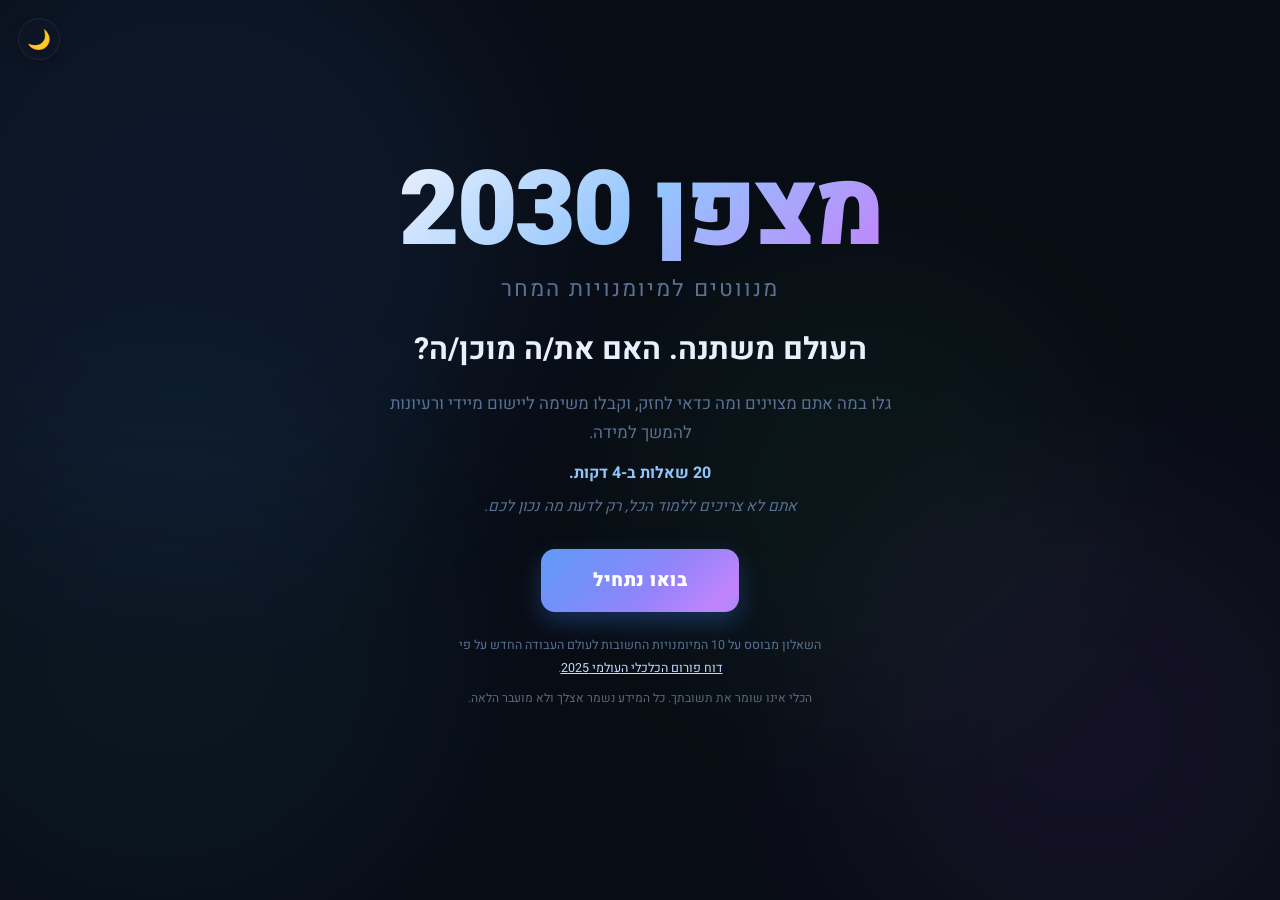
<file: index.html>
<!DOCTYPE html>
<html lang="he" dir="rtl">
<head>
    <meta charset="UTF-8">
    <meta name="viewport" content="width=device-width, initial-scale=1.0">
    <title>מצפן 2030 – מנווטים למיומנויות המחר</title>
    <meta name="description" content="מצפן 2030 – גלו במה אתם מצוינים ומה כדאי לחזק, וקבלו משימה ליישום מיידי ורעיונות להמשך למידה. 20 שאלות ב-4 דקות.">
    <script src="js/chart.umd.min.js"></script>
    <link href="https://fonts.googleapis.com/css2?family=Heebo:wght@300;400;700;900&display=swap" rel="stylesheet">
    <link rel="stylesheet" href="styles.css">
    <script>
        (function(){
            var t = localStorage.getItem('theme');
            if (t === 'light') document.documentElement.setAttribute('data-theme', 'light');
        })();
    </script>
</head>
<body>
<button class="theme-toggle" id="theme-toggle" aria-label="החלף מצב תצוגה">🌙</button>
<div class="bg-orbs">
    <div class="orb orb-1"></div>
    <div class="orb orb-2"></div>
    <div class="orb orb-3"></div>
    <div class="orb orb-4"></div>
</div>

<div class="container">

    <!-- ─── WELCOME ─── -->
    <section id="screen-welcome" class="screen active">
        <div class="welcome-wrap">
            <h1 class="welcome-title">מצפן 2030</h1>
            <p class="welcome-subtitle">מנווטים למיומנויות המחר</p>
            <p class="welcome-cta-headline">העולם משתנה. האם את/ה מוכן/ה?</p>
            <p class="welcome-desc">גלו במה אתם מצוינים ומה כדאי לחזק, וקבלו משימה ליישום מיידי ורעיונות להמשך למידה.</p>
            <p class="welcome-stats">20 שאלות ב-4 דקות.</p>
            <p class="welcome-tagline">אתם לא צריכים ללמוד הכל, רק לדעת מה נכון לכם.</p>
            <button class="btn-cta" onclick="app.start()">בואו נתחיל</button>
            <p class="welcome-note-wef">השאלון מבוסס על 10 המיומנויות החשובות לעולם העבודה החדש על פי<br><a href="https://www.weforum.org/publications/the-future-of-jobs-report-2025/" target="_blank" rel="noopener">דוח פורום הכלכלי העולמי 2025</a>.</p>
            <p class="welcome-note-legal">הכלי אינו שומר את תשובתך. כל המידע נשמר אצלך ולא מועבר הלאה.</p>
        </div>
    </section>

    <!-- ─── QUIZ ─── -->
    <section id="screen-quiz" class="screen">
        <div class="quiz-header">
            <div class="q-counter">שאלה <span id="q-num">1</span> / 20</div>
            <div class="progress-track"><div id="progress-fill" class="progress-fill"></div></div>
        </div>

        <p class="quiz-instruction">דרגו את מידת הסכמתכם עם ההיגדים הבאים: 1 (בכלל לא) עד 5 (במידה רבה מאוד)</p>

        <div class="quiz-card">
            <div class="quiz-top">
                <div id="q-category" class="q-category"></div>
                <div id="q-text" class="q-text"></div>
            </div>
            <div class="scale-section">
                <div class="scale-labels">
                    <span>בכלל לא</span>
                    <span>מאוד</span>
                </div>
                <div class="scale-btns">
                    <button class="scale-btn" aria-label="1 - בכלל לא" onclick="app.handleChoice(1)">1</button>
                    <button class="scale-btn" aria-label="2 - מעט" onclick="app.handleChoice(2)">2</button>
                    <button class="scale-btn" aria-label="3 - במידה בינונית" onclick="app.handleChoice(3)">3</button>
                    <button class="scale-btn" aria-label="4 - במידה רבה" onclick="app.handleChoice(4)">4</button>
                    <button class="scale-btn" aria-label="5 - מאוד" onclick="app.handleChoice(5)">5</button>
                </div>
            </div>
            <button id="back-btn" class="btn-back" onclick="app.goBack()" style="display:none">→ חזור לשאלה הקודמת</button>
        </div>
    </section>

    <!-- ─── RESULTS ─── -->
    <section id="screen-results" class="screen">
        <div id="res-hero" class="results-hero stagger-1"></div>

<div class="results-grid">
            <div id="profile-card" class="card stagger-3"></div>
            <div class="card stagger-4">
                <div class="card-title">10 מיומנויות העתיד 2025–2030</div>
                <canvas id="radarChart"></canvas>
            </div>
        </div>

        <div class="missions-grid stagger-4">
            <div id="commando-card" class="card"></div>
            <div id="growth-mission-card" class="card"></div>
        </div>

        <div id="checklist-card" class="card stagger-4" style="margin-bottom:20px;"></div>

        <div id="lms-card" class="card stagger-4" style="display:none; margin-bottom:20px;"></div>

        <div class="actions-bar no-print">
            <button class="btn-cta" onclick="window.print()">📥 הורד דוח PDF</button>
            <button class="btn-secondary" onclick="confirm('להתחיל אבחון חדש? התוצאות הנוכחיות יימחקו.') && location.reload()">↺ אבחון מחדש</button>
        </div>
    </section>
</div>

<div id="chart-tooltip" class="chart-tooltip"></div>

<script src="js/data.js"></script>
<script src="js/scorm.js"></script>
<script src="js/app.js"></script>
</body>
</html>
</file>
<file: styles.css>
:root {
    --bg: #080c14;
    --surface: #0d1525;
    --surface2: #111d35;
    --border: rgba(255,255,255,0.07);
    --text: #e8f0fe;
    --muted: #5a7090;
    --accent: #3b82f6;
    --accent-glow: rgba(59,130,246,0.3);

    --owl: #c084fc;
    --owl-bg: rgba(192,132,252,0.08);
    --chameleon: #4ade80;
    --chameleon-bg: rgba(74,222,128,0.08);
    --dolphin: #38bdf8;
    --dolphin-bg: rgba(56,189,248,0.08);
    --octopus: #fb923c;
    --octopus-bg: rgba(251,146,60,0.08);
}

/* ── Light theme overrides ── */
[data-theme="light"] {
    --bg:          #f0f4f8;
    --surface:     #ffffff;
    --surface2:    #e8edf4;
    --border:      rgba(0,0,0,0.10);
    --text:        #0f172a;
    --muted:       #64748b;
    --accent:      #2563eb;
    --accent-glow: rgba(37,99,235,0.20);
}

* { box-sizing: border-box; margin: 0; padding: 0; }

body {
    background: var(--bg);
    color: var(--text);
    font-family: 'Heebo', sans-serif;
    min-height: 100vh;
    overflow-x: hidden;
    position: relative;
}

/* ── Dynamic Orbs Background ── */
.bg-orbs {
    position: fixed; inset: 0; pointer-events: none; z-index: 0; overflow: hidden;
    mix-blend-mode: screen;
}
.orb {
    position: absolute; border-radius: 50%; filter: blur(90px); opacity: 0.45;
    animation: float 20s infinite ease-in-out alternate;
}
.orb-1 { width: 50vw; height: 50vw; background: rgba(59,130,246,0.2); top: -10%; left: -10%; animation-delay: 0s; }
.orb-2 { width: 40vw; height: 40vw; background: rgba(168,85,247,0.15); bottom: -10%; right: -5%; animation-delay: -5s; }
.orb-3 { width: 35vw; height: 35vw; background: rgba(74,222,128,0.1); top: 30%; left: 50%; animation-delay: -10s; }
.orb-4 { width: 45vw; height: 45vw; background: rgba(56,189,248,0.12); top: 40%; left: -10%; animation-delay: -7s; }

@keyframes float {
    0% { transform: translate(0, 0) scale(1); }
    50% { transform: translate(5%, -5%) scale(1.05); }
    100% { transform: translate(-3%, 3%) scale(0.95); }
}

.container {
    max-width: 1000px;
    margin: 0 auto;
    padding: 30px 20px;
    position: relative; z-index: 1;
}

/* ── SCREENS ── */
.screen { display: none; }
.screen.active { display: block; animation: fadeUp 0.6s cubic-bezier(0.16, 1, 0.3, 1) forwards; }
@keyframes fadeUp {
    from { opacity: 0; transform: translateY(30px); filter: blur(5px); }
    to { opacity: 1; transform: translateY(0); filter: blur(0); }
}

.fade-out { animation: fadeOut 0.4s cubic-bezier(0.16, 1, 0.3, 1) forwards; }
@keyframes fadeOut {
    from { opacity: 1; transform: translateY(0); filter: blur(0); }
    to { opacity: 0; transform: translateY(-20px); filter: blur(5px); }
}

.fade-in { animation: fadeUp 0.5s cubic-bezier(0.16, 1, 0.3, 1) forwards; }

.stagger-1 { opacity: 0; animation: fadeUp 0.6s cubic-bezier(0.16, 1, 0.3, 1) forwards 0.1s; }
.stagger-2 { opacity: 0; animation: fadeUp 0.6s cubic-bezier(0.16, 1, 0.3, 1) forwards 0.2s; }
.stagger-3 { opacity: 0; animation: fadeUp 0.6s cubic-bezier(0.16, 1, 0.3, 1) forwards 0.3s; }
.stagger-4 { opacity: 0; animation: fadeUp 0.6s cubic-bezier(0.16, 1, 0.3, 1) forwards 0.4s; }

/* ── Chart tooltip ── */
.chart-tooltip {
    position: absolute;
    background: rgba(13, 21, 37, 0.96);
    border: 1px solid rgba(255,255,255,0.12);
    border-radius: 14px;
    padding: 14px 18px;
    min-width: 200px;
    max-width: 260px;
    pointer-events: none;
    opacity: 0;
    transition: opacity 0.15s ease;
    z-index: 999;
    box-shadow: 0 12px 30px rgba(0,0,0,0.5);
    text-align: right;
}
.ct-skill {
    font-size: 0.9rem;
    font-weight: 700;
    margin-bottom: 4px;
}
.ct-score {
    font-size: 1.4rem;
    font-weight: 900;
    color: #e8f0fe;
    margin-bottom: 8px;
    line-height: 1;
}
.ct-desc {
    font-size: 0.82rem;
    color: #8ba4c0;
    line-height: 1.5;
}
.ct-badge {
    margin-top: 8px;
    font-size: 0.72rem;
    color: #fbbf24;
    font-weight: 700;
}

/* ── Chart legend ── */
.chart-legend {
    display: flex;
    gap: 18px;
    justify-content: center;
    margin-top: 16px;
    flex-wrap: wrap;
}
.legend-item {
    display: flex;
    align-items: center;
    gap: 7px;
    font-size: 0.82rem;
    color: #8ba4c0;
}
.legend-dot {
    width: 10px;
    height: 10px;
    border-radius: 50%;
    flex-shrink: 0;
}

/* ── LMS section ── */
.lms-row {
    display: flex;
    align-items: center;
    justify-content: space-between;
    gap: 12px;
    padding: 10px 0;
    border-bottom: 1px solid var(--border);
    flex-wrap: wrap;
}
.lms-row:last-child { border-bottom: none; }
.lms-skill-name {
    font-size: 0.9rem;
    font-weight: 700;
    min-width: 160px;
}
.lms-link {
    display: inline-block;
    padding: 5px 14px;
    border-radius: 8px;
    font-size: 0.8rem;
    font-weight: 700;
    text-decoration: none;
    background: rgba(59,130,246,0.1);
    border: 1px solid rgba(59,130,246,0.3);
    color: #93c5fd;
    transition: background 0.2s;
}
.lms-link:hover { background: rgba(59,130,246,0.2); }
.lms-coming-soon {
    opacity: 0.45;
    cursor: default;
    pointer-events: none;
    font-style: italic;
}

/* ── Back button ── */
.btn-back {
    display: block;
    margin: 12px auto 0;
    background: transparent;
    border: 1px solid rgba(255,255,255,0.15);
    color: var(--text-muted, #8ba4c0);
    font-size: 0.85rem;
    padding: 6px 16px;
    border-radius: 20px;
    cursor: pointer;
    font-family: 'Heebo', sans-serif;
    transition: border-color 0.2s, color 0.2s;
}
.btn-back:hover {
    border-color: rgba(255,255,255,0.35);
    color: var(--text-primary, #e2eaf4);
}

/* ── Weekly checklist ── */
.weekly-checklist {
    display: flex;
    flex-direction: column;
    gap: 8px;
}
.checklist-item {
    display: flex;
    align-items: center;
    gap: 10px;
    font-size: 0.9rem;
    color: #c8d8e8;
    cursor: pointer;
    padding: 6px 0;
}
.checklist-item input[type="checkbox"] {
    width: 16px;
    height: 16px;
    accent-color: var(--accent);
    flex-shrink: 0;
    cursor: pointer;
}

/* ── Hero extras ── */
.hero-power {
    margin-top: 20px;
    font-size: 0.95rem;
}
.power-label {
    color: var(--muted);
    margin-left: 6px;
}
.hero-identifier {
    margin-top: 12px;
    font-size: 0.9rem;
    color: var(--muted);
    font-style: italic;
    max-width: 560px;
    margin-left: auto;
    margin-right: auto;
    line-height: 1.5;
}

/* ── Skill highlights ── */
.skill-highlights { display: flex; flex-direction: column; gap: 8px; }
.skill-highlight-row {
    display: flex; align-items: center; justify-content: space-between; gap: 10px;
}
.skill-highlight-label {
    font-size: 0.75rem; font-weight: 700;
    letter-spacing: 1px; text-transform: uppercase;
    color: #8ba4c0;
    white-space: nowrap;
}
.skill-highlight-value {
    font-size: 0.9rem; font-weight: 700;
    text-align: left;
}

/* ── Mission content ── */
.mission-preamble {
    font-size: 0.9rem;
    color: var(--muted);
    margin-bottom: 14px;
    line-height: 1.5;
}
.mission-name {
    font-size: 1rem;
    font-weight: 700;
    color: var(--text);
    margin-bottom: 16px;
}
.mission-section { margin-bottom: 16px; }
.mission-field-label {
    font-size: 0.7rem;
    font-weight: 700;
    letter-spacing: 1.5px;
    text-transform: uppercase;
    color: #8ba4c0;
    margin-bottom: 6px;
}
.mission-field-text {
    font-size: 0.95rem;
    color: #c8d8e8;
    line-height: 1.6;
}
.mission-question {
    color: #93c5fd;
    font-style: italic;
}
.mission-metric {
    color: #4ade80;
    font-weight: 700;
}
.reflections { display: flex; flex-direction: column; gap: 8px; }
.reflection-item {
    font-size: 0.9rem;
    color: #9ab3cc;
    line-height: 1.55;
    padding: 10px 14px;
    background: rgba(255,255,255,0.03);
    border-right: 3px solid rgba(255,255,255,0.1);
    border-radius: 0 8px 8px 0;
}
.write-label {
    font-size: 0.75rem;
    font-weight: 700;
    letter-spacing: 1px;
    text-transform: uppercase;
    color: #8ba4c0;
    margin-bottom: 8px;
}

/* ══════════════════════════════════════
   WELCOME SCREEN
══════════════════════════════════════ */
.welcome-wrap {
    min-height: 90vh;
    display: flex; flex-direction: column;
    align-items: center; justify-content: center;
    text-align: center;
}

.badge {
    display: inline-flex; align-items: center; gap: 8px;
    background: rgba(59,130,246,0.1);
    border: 1px solid rgba(59,130,246,0.3);
    color: #93c5fd;
    padding: 6px 16px; border-radius: 999px;
    font-family: 'Heebo', sans-serif;
    font-size: 0.75rem; letter-spacing: 2px;
    text-transform: uppercase;
    margin-bottom: 30px;
}
.badge::before { content: ''; width: 6px; height: 6px; background: #3b82f6; border-radius: 50%; animation: pulse 2s infinite; }
@keyframes pulse { 0%,100%{opacity:1;transform:scale(1)} 50%{opacity:0.4;transform:scale(0.8)} }

.welcome-title {
    font-size: clamp(3.5rem, 10vw, 6.5rem);
    font-weight: 900;
    line-height: 0.95;
    letter-spacing: -3px;
    background: linear-gradient(135deg, #e8f0fe 0%, #93c5fd 50%, #c084fc 100%);
    -webkit-background-clip: text; -webkit-text-fill-color: transparent;
    background-clip: text;
    margin-bottom: 12px;
}
.welcome-subtitle {
    font-size: clamp(1rem, 3vw, 1.4rem);
    color: var(--muted);
    letter-spacing: 2px;
    margin-bottom: 22px;
}
.welcome-cta-headline {
    font-size: clamp(1.3rem, 4vw, 1.9rem);
    font-weight: 700;
    color: #e8f0fe;
    margin-bottom: 18px;
}
.welcome-desc {
    max-width: 540px;
    color: var(--muted);
    font-size: 1.05rem;
    line-height: 1.7;
    margin-bottom: 14px;
}
.welcome-stats {
    font-size: 1rem;
    font-weight: 700;
    color: #93c5fd;
    margin-bottom: 10px;
}
.welcome-tagline {
    max-width: 460px;
    font-size: 0.95rem;
    color: var(--muted);
    font-style: italic;
    margin-bottom: 32px;
}
.welcome-note-wef {
    max-width: 500px;
    margin-top: 22px;
    font-size: 0.78rem;
    color: var(--muted);
    line-height: 1.8;
}
.welcome-note-wef a {
    color: #bfdbfe;
    text-decoration: underline;
}
.welcome-note-legal {
    max-width: 500px;
    margin-top: 10px;
    font-size: 0.75rem;
    color: rgba(148,163,184,0.6);
    line-height: 1.5;
}

/* ── CTA Button ── */
.btn-cta {
    position: relative; overflow: hidden;
    background: linear-gradient(135deg, var(--accent) 0%, #c084fc 50%, var(--accent) 100%);
    background-size: 200% auto;
    color: white; border: none;
    padding: 18px 52px; border-radius: 14px;
    font-family: 'Heebo', sans-serif;
    font-weight: 900; font-size: 1.15rem;
    cursor: pointer; letter-spacing: 0.5px;
    transition: all 0.3s cubic-bezier(0.16, 1, 0.3, 1);
    box-shadow: 0 10px 25px rgba(59,130,246,0.3);
    animation: shine-bg 4s linear infinite;
}
@keyframes shine-bg { to { background-position: 200% center; } }
.btn-cta:hover {
    transform: translateY(-4px) scale(1.02);
    box-shadow: 0 15px 35px rgba(192,132,252,0.4);
}
.btn-cta::after {
    content: '';
    position: absolute; inset: 0;
    background: linear-gradient(135deg, rgba(255,255,255,0.2) 0%, transparent 60%);
}

/* ══════════════════════════════════════
   QUIZ SCREEN
══════════════════════════════════════ */
.quiz-header {
    display: flex; align-items: center; justify-content: space-between;
    margin-bottom: 24px;
}
.q-counter {
    font-family: 'Heebo', sans-serif;
    font-size: 0.85rem; color: var(--muted);
}
.q-counter span { color: var(--text); font-weight: 700; }

.progress-track {
    flex: 1; margin: 0 20px;
    height: 4px; background: var(--surface2);
    border-radius: 999px; overflow: hidden;
}
.progress-fill {
    height: 100%;
    background: linear-gradient(90deg, var(--accent), #a855f7);
    width: 0%; transition: width 0.4s ease;
    border-radius: 999px;
    position: relative;
    box-shadow: 0 0 10px rgba(168,85,247,0.5);
}
.progress-fill::after {
    content: ''; position: absolute; right: 0; top: -50%;
    height: 200%; width: 10px; background: white;
    border-radius: 50%; filter: blur(3px); opacity: 0.8;
}

.quiz-instruction {
    text-align: center;
    color: var(--muted);
    font-size: 0.9rem;
    margin-bottom: 16px;
}

.quiz-card {
    background: rgba(13, 21, 37, 0.65);
    backdrop-filter: blur(24px);
    -webkit-backdrop-filter: blur(24px);
    border: 1px solid rgba(255,255,255,0.1);
    border-radius: 32px;
    overflow: hidden;
    min-height: 480px;
    box-shadow: 0 30px 60px rgba(0,0,0,0.5), inset 0 1px 0 rgba(255,255,255,0.1);
}

.quiz-top {
    padding: 40px 50px 30px;
}

.q-category {
    display: inline-flex; align-items: center; gap: 8px;
    font-family: 'Heebo', sans-serif;
    font-size: 0.75rem; letter-spacing: 2px;
    text-transform: uppercase;
    margin-bottom: 20px;
}


.q-text {
    font-size: clamp(1.3rem, 2.5vw, 1.75rem);
    font-weight: 700;
    line-height: 1.45;
    color: var(--text);
}

.scale-section {
    padding: 30px 50px 40px;
    background: rgba(0,0,0,0.2);
    border-top: 1px solid var(--border);
}

.scale-labels {
    display: flex; justify-content: space-between;
    font-size: 0.78rem; color: var(--muted);
    margin-bottom: 12px;
    font-family: 'Heebo', sans-serif;
}

.scale-btns {
    display: grid; grid-template-columns: repeat(5, 1fr); gap: 10px;
}

.scale-btn {
    background: rgba(17, 29, 53, 0.6);
    backdrop-filter: blur(8px);
    border: 1px solid rgba(255,255,255,0.06);
    color: var(--text);
    padding: 22px 10px;
    border-radius: 14px;
    font-family: 'Heebo', sans-serif;
    font-size: 1.1rem; font-weight: 700;
    cursor: pointer;
    transition: all 0.3s cubic-bezier(0.16, 1, 0.3, 1);
    position: relative; overflow: hidden;
    z-index: 1;
}
.scale-btn::before {
    content: ''; position: absolute; inset: 0;
    background: radial-gradient(circle, rgba(255,255,255,0.15) 0%, transparent 70%);
    opacity: 0; transition: opacity 0.3s; z-index: -1; transform: scale(0.5);
}
.scale-btn:hover {
    border-color: rgba(255,255,255,0.4);
    background: rgba(255,255,255,0.08);
    color: white;
    transform: translateY(-5px) scale(1.03);
    box-shadow: 0 15px 35px rgba(0,0,0,0.3);
}
.scale-btn:hover::before {
    opacity: 1; transform: scale(1.5); transition: transform 0.5s, opacity 0.2s;
}
.scale-btn:active { transform: translateY(0) scale(0.95); }

/* ══════════════════════════════════════
   RESULTS SCREEN
══════════════════════════════════════ */
.results-hero {
    background: rgba(13, 21, 37, 0.65);
    backdrop-filter: blur(24px);
    -webkit-backdrop-filter: blur(24px);
    border: 1px solid rgba(255,255,255,0.1);
    border-radius: 32px;
    padding: 50px 40px;
    text-align: center;
    margin-bottom: 24px;
    position: relative; overflow: hidden;
    box-shadow: 0 30px 60px rgba(0,0,0,0.5), inset 0 1px 0 rgba(255,255,255,0.1);
}
.results-hero::before {
    content: '';
    position: absolute; top: -80px; left: 50%; transform: translateX(-50%);
    width: 400px; height: 400px;
    border-radius: 50%;
    filter: blur(80px); opacity: 0.15;
    pointer-events: none;
}
.hero-icon {
    font-size: 5rem; line-height: 1;
    margin-bottom: 16px;
    display: block;
    filter: drop-shadow(0 0 30px currentColor);
}
.hero-name {
    font-size: clamp(2rem, 5vw, 3rem);
    font-weight: 900; letter-spacing: -1px;
    margin-bottom: 14px;
}
.hero-desc {
    max-width: 600px; margin: 0 auto;
    color: var(--muted); line-height: 1.65;
    font-size: 1.05rem;
}

.results-grid {
    display: grid; grid-template-columns: 1fr 1fr; gap: 20px;
    margin-bottom: 20px;
    align-items: start;
}

.missions-grid {
    display: grid; grid-template-columns: 1fr 1fr; gap: 20px;
    margin-bottom: 20px;
    align-items: start;
}

/* "המסלול שלך" badge inside mission-type pill */
.mission-yours-badge {
    display: inline-block;
    background: rgba(255,255,255,0.15);
    padding: 1px 9px;
    border-radius: 999px;
    font-size: 0.7rem;
    font-weight: 700;
    margin-right: 8px;
    vertical-align: middle;
    letter-spacing: 0;
    text-transform: none;
}

#radarChart { width: 100% !important; max-height: 400px; }

.card {
    background: rgba(13, 21, 37, 0.65);
    backdrop-filter: blur(24px);
    -webkit-backdrop-filter: blur(24px);
    border: 1px solid rgba(255,255,255,0.1);
    border-radius: 24px;
    padding: 30px;
    box-shadow: 0 20px 40px rgba(0,0,0,0.4), inset 0 1px 0 rgba(255,255,255,0.1);
}
.card-title {
    font-size: 0.75rem; font-weight: 700;
    letter-spacing: 2px; text-transform: uppercase;
    font-family: 'Heebo', sans-serif;
    color: #8ba4c0; margin-bottom: 20px;
}

/* Mission */
.mission-type {
    display: inline-flex; align-items: center; gap: 6px;
    padding: 5px 14px; border-radius: 999px;
    font-size: 0.75rem; font-weight: 700;
    letter-spacing: 1px; text-transform: uppercase;
    font-family: 'Heebo', sans-serif;
    margin-bottom: 16px;
}
.mission-type.commando {
    background: rgba(251,146,60,0.12);
    border: 1px solid rgba(251,146,60,0.4);
    color: #fb923c;
}
.mission-type.growth {
    background: rgba(74,222,128,0.1);
    border: 1px solid rgba(74,222,128,0.3);
    color: #4ade80;
}

.divider { height: 1px; background: var(--border); margin: 20px 0; }

.write-area {
    margin-top: 10px;
    width: 100%;
    min-height: 80px;
    background: rgba(255,255,255,0.04);
    border: 1px dashed rgba(255,255,255,0.25);
    border-radius: 12px;
    padding: 14px 16px;
    font-family: 'Heebo', sans-serif;
    font-size: 0.95rem;
    color: var(--text);
    resize: vertical;
    outline: none;
    transition: border-color 0.2s;
    display: block;
    box-sizing: border-box;
}
.write-area::placeholder { color: rgba(255,255,255,0.25); }
.write-area:focus {
    border-color: rgba(255,255,255,0.45);
    background: rgba(255,255,255,0.06);
}

.actions-bar {
    display: flex; gap: 14px; justify-content: center;
    margin-top: 20px; margin-bottom: 50px;
}
.btn-secondary {
    background: var(--surface);
    border: 1px solid var(--border);
    color: var(--text);
    padding: 14px 32px; border-radius: 12px;
    font-family: 'Heebo', sans-serif;
    font-weight: 700; font-size: 1rem;
    cursor: pointer; transition: all 0.2s;
}
.btn-secondary:hover { border-color: var(--accent); background: rgba(59,130,246,0.06); }

/* Chart styles — size set in results-grid block above */

/* ── Score bar visualization ── */
.score-bars { margin-top: 0; }
.score-row {
    display: flex; align-items: center; gap: 10px;
    margin-bottom: 12px;
}
.score-label {
    font-size: 0.82rem; min-width: 110px;
    color: #9ab3cc; text-align: right;
}
.score-bar-wrap {
    flex: 1; display: flex; align-items: center; gap: 8px;
}
.score-bar-track {
    flex: 1; height: 8px; background: var(--surface2);
    border-radius: 999px; overflow: hidden;
}
.score-bar-fill {
    height: 100%; border-radius: 999px;
    transition: width 1s cubic-bezier(0.4,0,0.2,1);
}
.score-val {
    font-family: 'Heebo', sans-serif;
    font-size: 0.75rem; color: #8ba4c0;
    min-width: 20px; text-align: left;
}

@media (max-width: 700px) {
    .quiz-top, .scale-section { padding: 28px 24px; }
    .results-grid { grid-template-columns: 1fr; }
    .missions-grid { grid-template-columns: 1fr; }
    .quiz-header { flex-direction: column; gap: 10px; align-items: stretch; }
    .q-counter { text-align: center; }
    .progress-track { margin: 0; }
    #radarChart { aspect-ratio: 1; max-height: none; }
}

/* ── Theme toggle button ── */
.theme-toggle {
    position: fixed; top: 18px; left: 18px; z-index: 100;
    background: var(--surface); border: 1px solid var(--border);
    border-radius: 50%; width: 42px; height: 42px;
    display: flex; align-items: center; justify-content: center;
    cursor: pointer; font-size: 1.2rem;
    transition: background 0.25s, border-color 0.25s, transform 0.2s;
    box-shadow: 0 4px 12px rgba(0,0,0,0.15);
}
.theme-toggle:hover { transform: scale(1.1); border-color: var(--accent); }

/* ── Light mode component overrides ── */
[data-theme="light"] .bg-orbs { mix-blend-mode: normal; opacity: 0.30; }

[data-theme="light"] .card,
[data-theme="light"] .quiz-card,
[data-theme="light"] .results-hero {
    background: rgba(255,255,255,0.80);
    border-color: rgba(0,0,0,0.08);
    box-shadow: 0 8px 24px rgba(0,0,0,0.10), inset 0 1px 0 rgba(255,255,255,0.9);
}

[data-theme="light"] .chart-tooltip {
    background: rgba(255,255,255,0.97);
    border-color: rgba(0,0,0,0.12);
    color: var(--text);
    box-shadow: 0 8px 24px rgba(0,0,0,0.12);
}
[data-theme="light"] .ct-score { color: var(--text); }
[data-theme="light"] .ct-desc  { color: var(--muted); }

[data-theme="light"] .legend-item { color: var(--muted); }
[data-theme="light"] .card-title  { color: var(--muted); }
[data-theme="light"] .score-label { color: var(--muted); }
[data-theme="light"] .score-val   { color: var(--muted); }
[data-theme="light"] .skill-highlight-label { color: var(--muted); }
[data-theme="light"] .mission-field-label   { color: var(--muted); }
[data-theme="light"] .write-label           { color: var(--muted); }

[data-theme="light"] .lms-link {
    background: rgba(37,99,235,0.08);
    border-color: rgba(37,99,235,0.30);
    color: #1d4ed8;
}
[data-theme="light"] .lms-link:hover { background: rgba(37,99,235,0.15); }
[data-theme="light"] .btn-back {
    border-color: rgba(0,0,0,0.15);
    color: #6b7a8d;
}
[data-theme="light"] .btn-back:hover {
    border-color: rgba(0,0,0,0.35);
    color: #1e293b;
}

[data-theme="light"] .checklist-item { color: var(--text); }

[data-theme="light"] .mission-field-text { color: var(--text); }
[data-theme="light"] .mission-question   { color: #1d4ed8; }
[data-theme="light"] .mission-metric     { color: #15803d; }

[data-theme="light"] .reflection-item {
    color: var(--text);
    background: rgba(0,0,0,0.04);
    border-right-color: rgba(0,0,0,0.15);
}

[data-theme="light"] .badge {
    background: rgba(37,99,235,0.08);
    border-color: rgba(37,99,235,0.30);
    color: #1d4ed8;
}
[data-theme="light"] .badge::before { background: #2563eb; }

[data-theme="light"] .welcome-title {
    background: linear-gradient(135deg, #1e3a8a 0%, #2563eb 50%, #7c3aed 100%);
    -webkit-background-clip: text;
    background-clip: text;
    -webkit-text-fill-color: transparent;
}
[data-theme="light"] .welcome-cta-headline { color: var(--text); }
[data-theme="light"] .welcome-stats        { color: var(--accent); }
[data-theme="light"] .welcome-note-wef a   { color: #1d4ed8; }

[data-theme="light"] .scale-section {
    background: rgba(0,0,0,0.03);
    border-top-color: var(--border);
}
[data-theme="light"] .scale-btn {
    background: rgba(255,255,255,0.75);
    border-color: rgba(0,0,0,0.10);
    color: var(--text);
}
[data-theme="light"] .scale-btn:hover {
    background: rgba(37,99,235,0.08);
    border-color: var(--accent);
    color: var(--accent);
}

[data-theme="light"] .write-area {
    background: rgba(0,0,0,0.03);
    border-color: rgba(0,0,0,0.20);
    color: var(--text);
}
[data-theme="light"] .write-area::placeholder { color: rgba(0,0,0,0.30); }
[data-theme="light"] .write-area:focus {
    background: rgba(0,0,0,0.05);
    border-color: var(--accent);
}

@media print {
    /* ── Reset everything to B&W, remove blur/animations ── */
    * {
        color: #111 !important;
        background: white !important;
        background-image: none !important;
        backdrop-filter: none !important;
        -webkit-backdrop-filter: none !important;
        filter: none !important;
        box-shadow: none !important;
        text-shadow: none !important;
        animation: none !important;
        transition: none !important;
        opacity: 1 !important;
        -webkit-text-fill-color: #111 !important;
    }

    /* ── Hide non-content elements ── */
    .bg-orbs,
    .actions-bar,
    .theme-toggle,
    .chart-tooltip,
    .chart-legend,
    .results-hero::before { display: none !important; }

    /* ── Cards: simple bordered boxes ── */
    .card, .results-hero {
        border: 1px solid #bbb !important;
        border-radius: 8px !important;
        padding: 16px !important;
        margin-bottom: 12px !important;
        break-inside: avoid;
    }

    /* ── Layout: single column ── */
    .results-grid  { grid-template-columns: 1fr !important; }
    .missions-grid { grid-template-columns: 1fr !important; break-inside: avoid; }

    /* ── Typography hierarchy (grey scale) ── */
    .card-title,
    .mission-field-label,
    .skill-highlight-label,
    .power-label,
    .write-label          { color: #555 !important; }

    .hero-desc,
    .hero-identifier,
    .score-label,
    .score-val,
    .mission-preamble,
    .legend-item,
    .ct-desc              { color: #444 !important; }

    /* ── Mission type badges: B&W bordered pills ── */
    .mission-type {
        border: 1px solid #999 !important;
        border-radius: 999px !important;
        background: #f5f5f5 !important;
        color: #111 !important;
        padding: 3px 12px !important;
    }

    /* ── Score bars: grey fill ── */
    .score-bar-fill       { background: #888 !important; }
    .score-bar-track      { background: #ddd !important; }

    /* ── Reflection items: light grey background ── */
    .reflection-item {
        background: #f5f5f5 !important;
        border-right: 2px solid #bbb !important;
    }

    /* ── Form area ── */
    .write-area {
        border: 1px solid #bbb !important;
        min-height: 60px;
    }

    /* ── Dividers ── */
    .divider { background: #ddd !important; }

    /* ── LMS links: plain underlined text ── */
    .lms-link {
        border: 1px solid #bbb !important;
        background: #f9f9f9 !important;
        color: #111 !important;
    }
    .checklist-item input[type="checkbox"] { accent-color: #555; }
}
</file>
